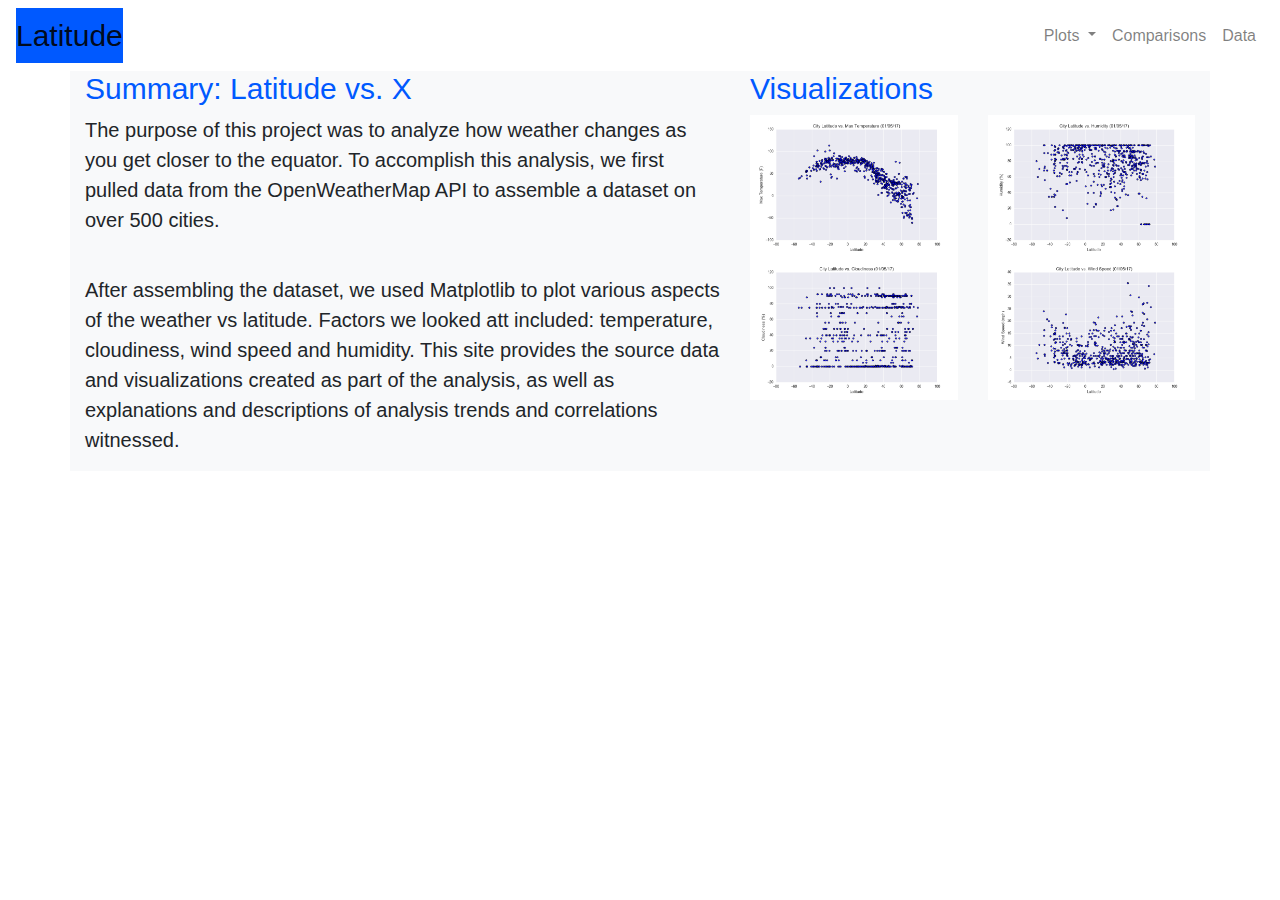
<file: index.html>
<!DOCTYPE html>
<html lang="en">

<head>
  <meta charset="UTF-8">
  <title>Bootstrap Components</title>
  <link rel="stylesheet" href="https://stackpath.bootstrapcdn.com/bootstrap/4.3.1/css/bootstrap.min.css" integrity="sha384-ggOyR0iXCbMQv3Xipma34MD+dH/1fQ784/j6cY/iJTQUOhcWr7x9JvoRxT2MZw1T" crossorigin="anonymous">

  <script src="https://code.jquery.com/jquery-3.3.1.slim.min.js" integrity="sha384-q8i/X+965DzO0rT7abK41JStQIAqVgRVzpbzo5smXKp4YfRvH+8abtTE1Pi6jizo" crossorigin="anonymous"></script>
  <script src="https://cdnjs.cloudflare.com/ajax/libs/popper.js/1.14.7/umd/popper.min.js" integrity="sha384-UO2eT0CpHqdSJQ6hJty5KVphtPhzWj9WO1clHTMGa3JDZwrnQq4sF86dIHNDz0W1" crossorigin="anonymous"></script>
  <script src="https://stackpath.bootstrapcdn.com/bootstrap/4.3.1/js/bootstrap.min.js" integrity="sha384-JjSmVgyd0p3pXB1rRibZUAYoIIy6OrQ6VrjIEaFf/nJGzIxFDsf4x0xIM+B07jRM" crossorigin="anonymous"></script>

  <link rel="stylesheet" href="style.css">
</head>
<body>
    <nav class="navbar navbar-expand-lg navbar-light">
        <a class="navbar-brand" href="index.html">Latitude</a>
        <button class="navbar-toggler" type="button" data-toggle="collapse" data-target="#navbarSupportedContent" aria-controls="navbarSupportedContent" aria-expanded="false" aria-label="Toggle navigation">
            <span class="navbar-toggler-icon"></span>
        </button>
        <div class="collapse navbar-collapse" id="navbarSupportedContent">
            <ul class="navbar-nav ml-auto">
                <li class="nav-item dropdown">
                    <a class="nav-link dropdown-toggle" href="#" id="navbarDropdown" role="button" data-toggle="dropdown" aria-haspopup="true" aria-expanded="false">
                        Plots
                    </a>
                    <div class="dropdown-menu" aria-labelledby="navbarDropdown">
                        <a class="dropdown-item" href="maxt.html">Max Temperature</a>
                        <a class="dropdown-item" href="humidity.html">Humidity</a>
                        <a class="dropdown-item" href="cloudiness.html">Cloudiness</a>
                        <a class="dropdown-item" href="wspeed.html">Windspeed</a>
                    </div>
                </li>
                <li class="nav-item">
                <a class="nav-link" href="comparison.html">Comparisons</a>
                </li>
               
                <li class="nav-item">
                <a class="nav-link" href="data.html">Data</a>
                </li>
            </ul>
        </div>
    </nav>

    <div class="container bg-light">
        <div class="row">
            <div class="col-md-7">
                <div class="summary">
                    <h1 class="display-4">Summary: Latitude vs. X</h1>
                    <p class="lead">The purpose of this project was to analyze how weather changes as you get closer to the 
                            equator. To accomplish this analysis, we first pulled data from the OpenWeatherMap API to 
                            assemble a dataset on over 500 cities.
                    </p><br>
                    <p class="lead">After assembling the dataset, we used Matplotlib to plot various aspects of the weather vs latitude.
                            Factors we looked att included: temperature, cloudiness, wind speed and humidity. This site provides the source
                            data and visualizations created as part of the analysis, as well as explanations and descriptions of analysis
                            trends and correlations witnessed.</p>
                </div>  
            </div>    
                <div class="col-md-5 bg-light">
                        <div class="visualization">
                            <h1 class="display-4">Visualizations</h1>
                            <div class="row">
                                <div class="col-md-6">
                                    <div class="thumbnail">
                                    <a href="maxt.html">
                                            <img src="images/Fig1.png" class="img-fluid" alt="Responsive image">
                                    </a>
                                    </div>
                                </div>
                                <div class="col-md-6">
                                        <div class="thumbnail">
                                        <a href="humidity.html">
                                                <img src="images/Fig2.png" class="img-fluid" alt="Responsive image">
                                        </a>
                                        </div>
                                </div>
                            </div> 
                            <div class="row">
                                    <div class="col-md-6">
                                        <div class="thumbnail">
                                        <a href="cloudiness.html">
                                                <img src="images/Fig3.png" class="img-fluid" alt="Responsive image">
                                        </a>
                                        </div>
                                    </div>
                                    <div class="col-md-6">
                                            <div class="thumbnail">
                                            <a href="wspeed.html">
                                                    <img src="images/Fig4.png" class="img-fluid" alt="Responsive image">
                                            </a>
                                            </div>
                                    </div>
                                </div>     
                        </div>
                </div>        
        </div>
    </div>                     

        
</body>
</file>
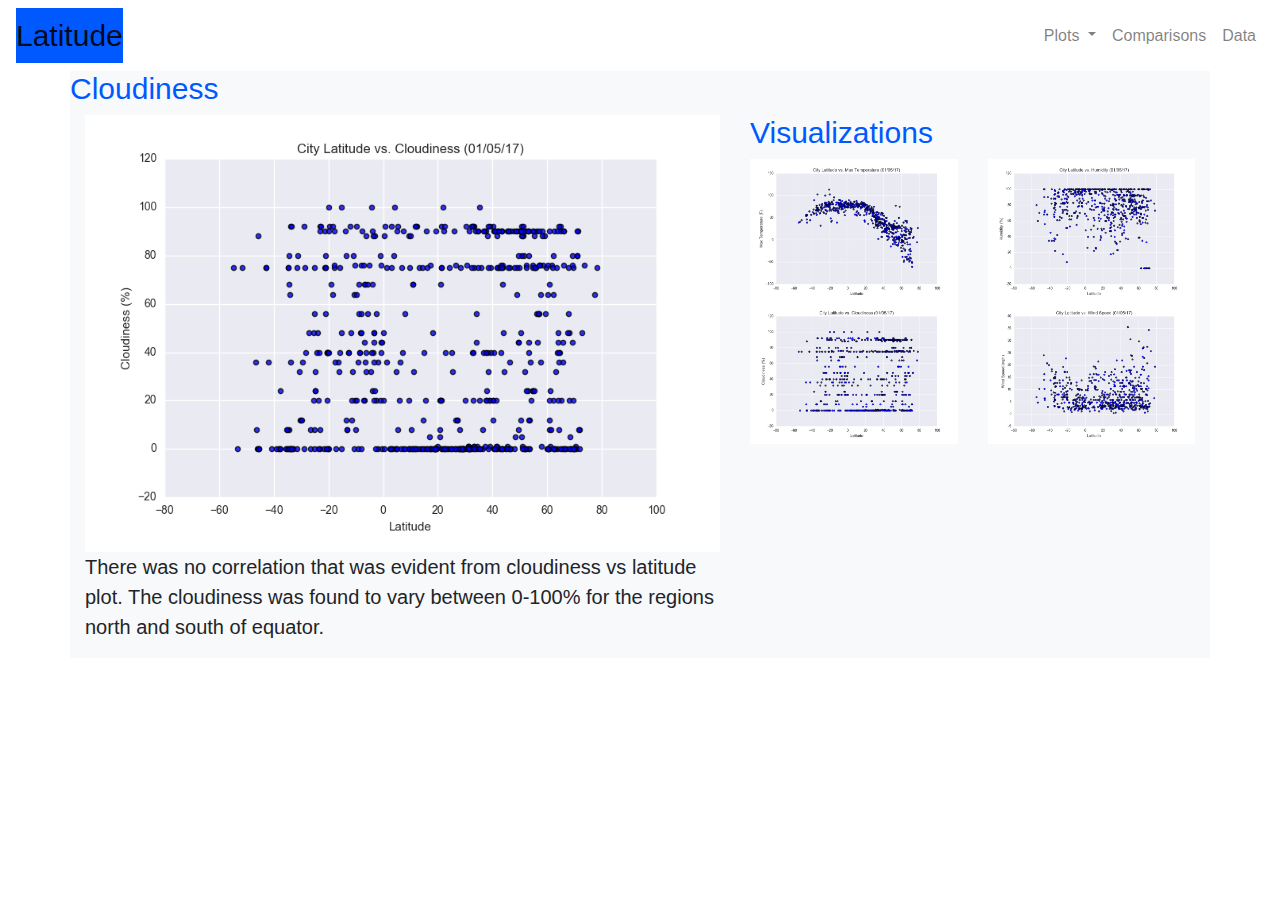
<file: cloudiness.html>
<!DOCTYPE html>
<html lang="en">

<head>
  <meta charset="UTF-8">
  <title>Bootstrap Components</title>
  <link rel="stylesheet" href="https://stackpath.bootstrapcdn.com/bootstrap/4.3.1/css/bootstrap.min.css" integrity="sha384-ggOyR0iXCbMQv3Xipma34MD+dH/1fQ784/j6cY/iJTQUOhcWr7x9JvoRxT2MZw1T" crossorigin="anonymous">

  <script src="https://code.jquery.com/jquery-3.3.1.slim.min.js" integrity="sha384-q8i/X+965DzO0rT7abK41JStQIAqVgRVzpbzo5smXKp4YfRvH+8abtTE1Pi6jizo" crossorigin="anonymous"></script>
  <script src="https://cdnjs.cloudflare.com/ajax/libs/popper.js/1.14.7/umd/popper.min.js" integrity="sha384-UO2eT0CpHqdSJQ6hJty5KVphtPhzWj9WO1clHTMGa3JDZwrnQq4sF86dIHNDz0W1" crossorigin="anonymous"></script>
  <script src="https://stackpath.bootstrapcdn.com/bootstrap/4.3.1/js/bootstrap.min.js" integrity="sha384-JjSmVgyd0p3pXB1rRibZUAYoIIy6OrQ6VrjIEaFf/nJGzIxFDsf4x0xIM+B07jRM" crossorigin="anonymous"></script>

  <link rel="stylesheet" href="style.css">
</head>
<body>
    <nav class="navbar navbar-expand-lg navbar-light">
        <a class="navbar-brand" href="index.html">Latitude</a>
        <button class="navbar-toggler" type="button" data-toggle="collapse" data-target="#navbarSupportedContent" aria-controls="navbarSupportedContent" aria-expanded="false" aria-label="Toggle navigation">
            <span class="navbar-toggler-icon"></span>
        </button>
        <div class="collapse navbar-collapse" id="navbarSupportedContent">
            <ul class="navbar-nav ml-auto">
                <li class="nav-item dropdown">
                    <a class="nav-link dropdown-toggle" href="#" id="navbarDropdown" role="button" data-toggle="dropdown" aria-haspopup="true" aria-expanded="false">
                        Plots
                    </a>
                    <div class="dropdown-menu" aria-labelledby="navbarDropdown">
                        <a class="dropdown-item" href="maxt.html">Max Temperature</a>
                        <a class="dropdown-item" href="humidity.html">Humidity</a>
                        <a class="dropdown-item" href="cloudiness.html">Cloudiness</a>
                        <a class="dropdown-item" href="wspeed.html">Windspeed</a>
                    </div>
                </li>
                <li class="nav-item">
                <a class="nav-link" href="comparison.html">Comparisons</a>
                </li>
               
                <li class="nav-item">
                <a class="nav-link" href="data.html">Data</a>
                </li>
            </ul>
        </div>
    </nav>

    <div class="container bg-light">
        <div class="row">
            <div class="cloudiness">
                <h1 class="display-4">Cloudiness</h1>
            </div>
        </div>    
        
        <div class="row">
            <div class="col-md-7">
                <img src="images/Fig3.png" class="img-fluid" alt="Responsive image">
                <p class="lead">There was no correlation that was evident from cloudiness vs latitude plot. The cloudiness was found to vary between 0-100% 
                    for the regions north and south of equator.
                </p> 
            </div>
 
            <div class="col-md-5 bg-light">
                <div class="visualization">
                    <h1 class="display-4">Visualizations</h1>
                    <div class="row">
                        <div class="col-md-6">
                            <div class="thumbnail">
                            <a href="maxt.html">
                                    <img src="images/Fig1.png" class="img-fluid" alt="Responsive image">
                            </a>
                            </div>
                        </div>
                        <div class="col-md-6">
                                <div class="thumbnail">
                                <a href="humidity.html">
                                        <img src="images/Fig2.png" class="img-fluid" alt="Responsive image">
                                </a>
                                </div>
                        </div>
                    </div> 
                    <div class="row">
                            <div class="col-md-6">
                                <div class="thumbnail">
                                <a href="cloudiness.html">
                                        <img src="images/Fig3.png" class="img-fluid" alt="Responsive image">
                                </a>
                                </div>
                            </div>
                            <div class="col-md-6">
                                    <div class="thumbnail">
                                    <a href="wspeed.html">
                                            <img src="images/Fig4.png" class="img-fluid" alt="Responsive image">
                                    </a>
                                    </div>
                            </div>
                    </div>     
                </div>
            </div>          
        </div>                     
    </div>
        
</body>

</html>
</file>
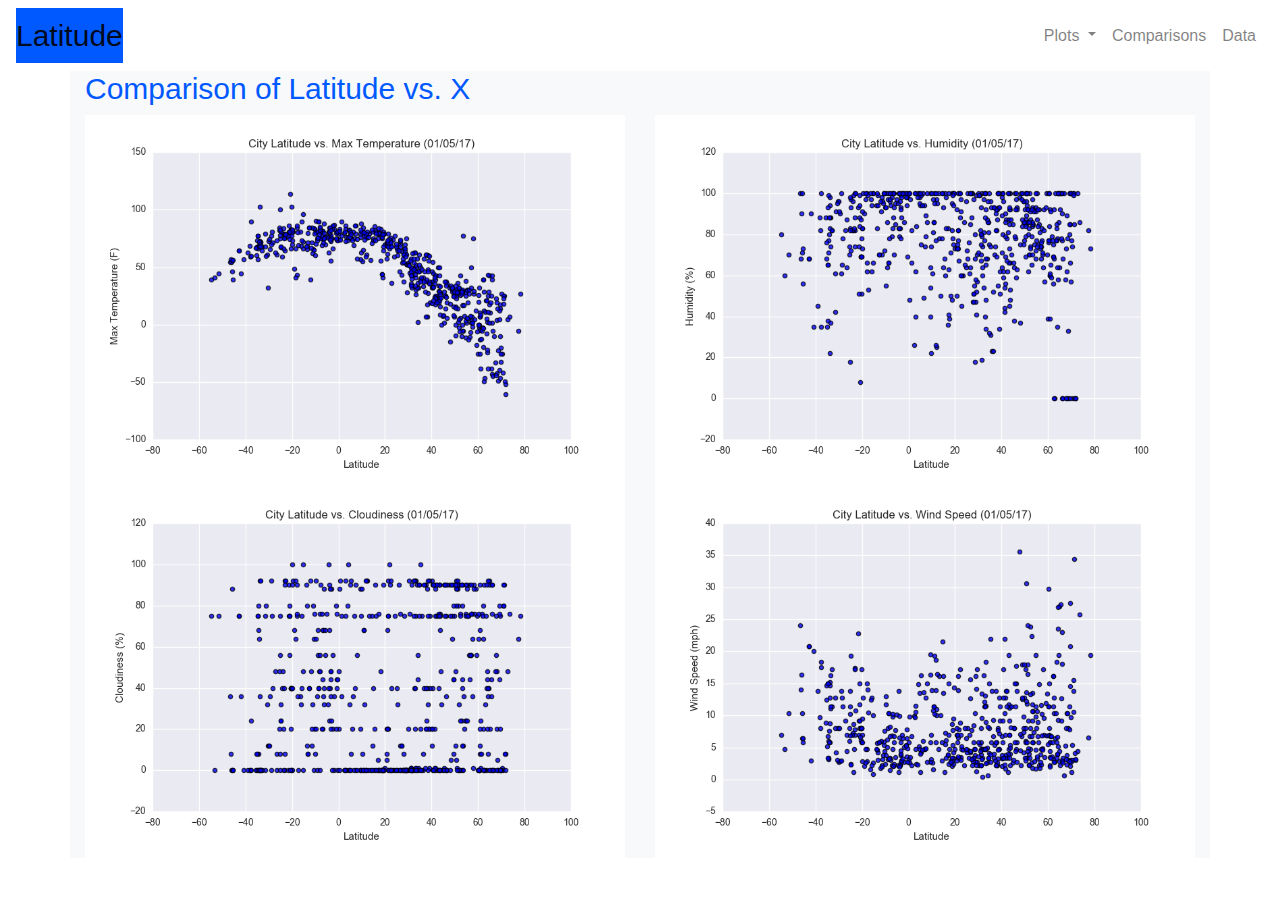
<file: comparison.html>
<!DOCTYPE html>
<html lang="en">

<head>
  <meta charset="UTF-8">
  <title>Bootstrap Components</title>
  <link rel="stylesheet" href="https://stackpath.bootstrapcdn.com/bootstrap/4.3.1/css/bootstrap.min.css" integrity="sha384-ggOyR0iXCbMQv3Xipma34MD+dH/1fQ784/j6cY/iJTQUOhcWr7x9JvoRxT2MZw1T" crossorigin="anonymous">

  <script src="https://code.jquery.com/jquery-3.3.1.slim.min.js" integrity="sha384-q8i/X+965DzO0rT7abK41JStQIAqVgRVzpbzo5smXKp4YfRvH+8abtTE1Pi6jizo" crossorigin="anonymous"></script>
  <script src="https://cdnjs.cloudflare.com/ajax/libs/popper.js/1.14.7/umd/popper.min.js" integrity="sha384-UO2eT0CpHqdSJQ6hJty5KVphtPhzWj9WO1clHTMGa3JDZwrnQq4sF86dIHNDz0W1" crossorigin="anonymous"></script>
  <script src="https://stackpath.bootstrapcdn.com/bootstrap/4.3.1/js/bootstrap.min.js" integrity="sha384-JjSmVgyd0p3pXB1rRibZUAYoIIy6OrQ6VrjIEaFf/nJGzIxFDsf4x0xIM+B07jRM" crossorigin="anonymous"></script>

  <link rel="stylesheet" href="style.css">
</head>
<body>
    <nav class="navbar navbar-expand-lg navbar-light">
        <a class="navbar-brand" href="index.html">Latitude</a>
        <button class="navbar-toggler" type="button" data-toggle="collapse" data-target="#navbarSupportedContent" aria-controls="navbarSupportedContent" aria-expanded="false" aria-label="Toggle navigation">
            <span class="navbar-toggler-icon"></span>
        </button>
        <div class="collapse navbar-collapse" id="navbarSupportedContent">
            <ul class="navbar-nav ml-auto">
                <li class="nav-item dropdown">
                    <a class="nav-link dropdown-toggle" href="#" id="navbarDropdown" role="button" data-toggle="dropdown" aria-haspopup="true" aria-expanded="false">
                        Plots
                    </a>
                    <div class="dropdown-menu" aria-labelledby="navbarDropdown">
                        <a class="dropdown-item" href="maxt.html">Max Temperature</a>
                        <a class="dropdown-item" href="humidity.html">Humidity</a>
                        <a class="dropdown-item" href="cloudiness.html">Cloudiness</a>
                        <a class="dropdown-item" href="wspeed.html">Windspeed</a>
                    </div>
                </li>
                <li class="nav-item">
                <a class="nav-link" href="comparison.html">Comparisons</a>
                </li>
               
                <li class="nav-item">
                <a class="nav-link" href="data.html">Data</a>
                </li>
            </ul>
        </div>
    </nav>
    
    <div class="container bg-light" >
        <div class="row">
            <div class="col-md-12">
                <div class="comparison">
                    <h1 class="display-4">Comparison of Latitude vs. X</h1>
                </div>
            </div>
        </div>     
  
        <div class="row">
            <div class="col-md-6">
                <img src="images/Fig1.png" class="img-fluid" alt="Responsive image">
            </div>
            <div class="col-md-6">
                <img src="images/Fig2.png" class="img-fluid" alt="Responsive image">
            </div>
        </div> 
        <div class="row">
            <div class="col-md-6">
                <img src="images/Fig3.png" class="img-fluid" alt="Responsive image">
            </div>
            <div class="col-md-6">
                <img src="images/Fig4.png" class="img-fluid" alt="Responsive image">
            </div>
        </div>
    
    </div>
                            
</body>

</html>
</file>
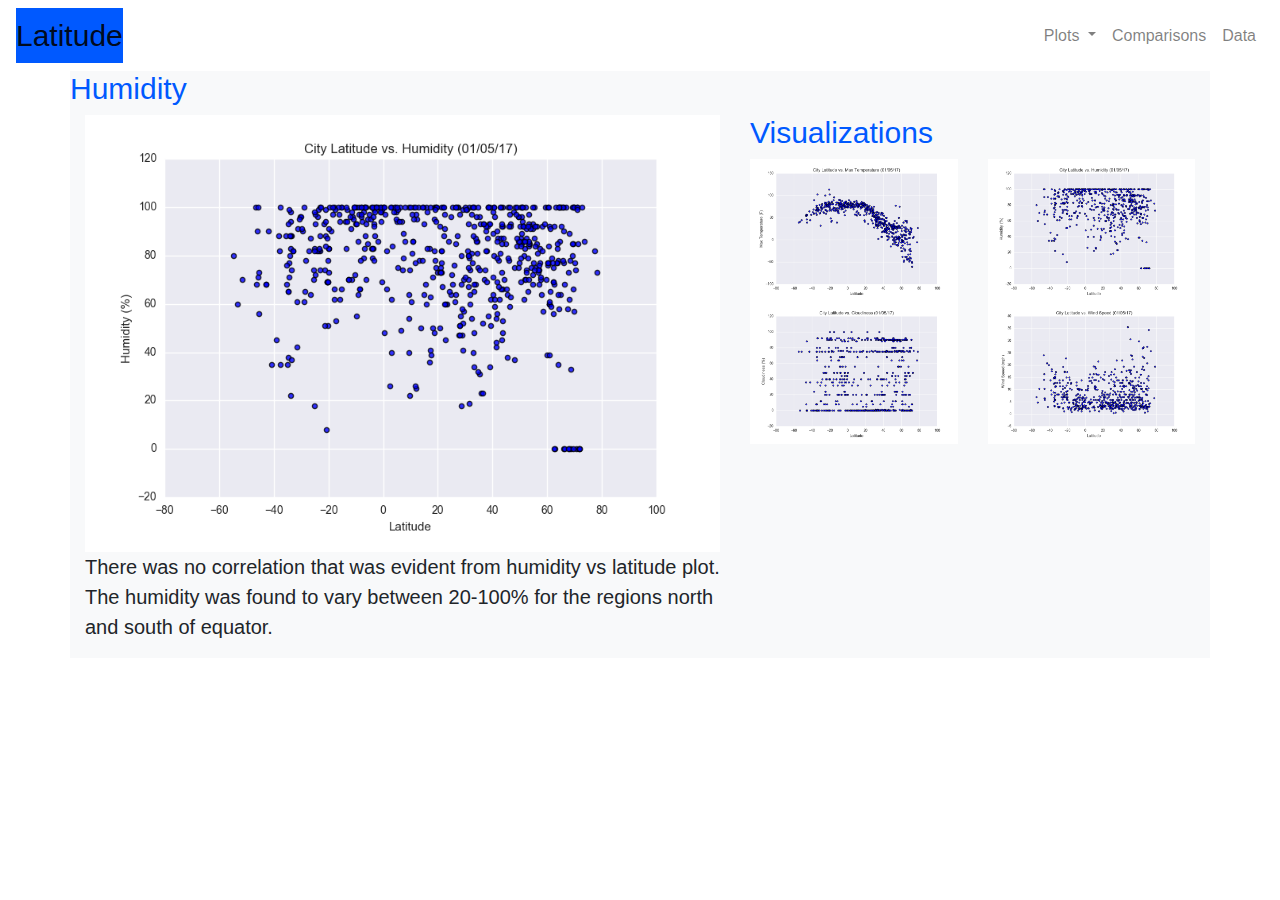
<file: humidity.html>
<!DOCTYPE html>
<html lang="en">

<head>
  <meta charset="UTF-8">
  <title>Bootstrap Components</title>
  <link rel="stylesheet" href="https://stackpath.bootstrapcdn.com/bootstrap/4.3.1/css/bootstrap.min.css" integrity="sha384-ggOyR0iXCbMQv3Xipma34MD+dH/1fQ784/j6cY/iJTQUOhcWr7x9JvoRxT2MZw1T" crossorigin="anonymous">

  <script src="https://code.jquery.com/jquery-3.3.1.slim.min.js" integrity="sha384-q8i/X+965DzO0rT7abK41JStQIAqVgRVzpbzo5smXKp4YfRvH+8abtTE1Pi6jizo" crossorigin="anonymous"></script>
  <script src="https://cdnjs.cloudflare.com/ajax/libs/popper.js/1.14.7/umd/popper.min.js" integrity="sha384-UO2eT0CpHqdSJQ6hJty5KVphtPhzWj9WO1clHTMGa3JDZwrnQq4sF86dIHNDz0W1" crossorigin="anonymous"></script>
  <script src="https://stackpath.bootstrapcdn.com/bootstrap/4.3.1/js/bootstrap.min.js" integrity="sha384-JjSmVgyd0p3pXB1rRibZUAYoIIy6OrQ6VrjIEaFf/nJGzIxFDsf4x0xIM+B07jRM" crossorigin="anonymous"></script>

  <link rel="stylesheet" href="style.css">
</head>
<body>
    <nav class="navbar navbar-expand-lg navbar-light">
        <a class="navbar-brand" href="index.html">Latitude</a>
        <button class="navbar-toggler" type="button" data-toggle="collapse" data-target="#navbarSupportedContent" aria-controls="navbarSupportedContent" aria-expanded="false" aria-label="Toggle navigation">
            <span class="navbar-toggler-icon"></span>
        </button>
        <div class="collapse navbar-collapse" id="navbarSupportedContent">
            <ul class="navbar-nav ml-auto">
                <li class="nav-item dropdown">
                    <a class="nav-link dropdown-toggle" href="#" id="navbarDropdown" role="button" data-toggle="dropdown" aria-haspopup="true" aria-expanded="false">
                        Plots
                    </a>
                    <div class="dropdown-menu" aria-labelledby="navbarDropdown">
                        <a class="dropdown-item" href="maxt.html">Max Temperature</a>
                        <a class="dropdown-item" href="humidity.html">Humidity</a>
                        <a class="dropdown-item" href="cloudiness.html">Cloudiness</a>
                        <a class="dropdown-item" href="wspeed.html">Windspeed</a>
                    </div>
                </li>
                <li class="nav-item">
                <a class="nav-link" href="comparison.html">Comparisons</a>
                </li>
               
                <li class="nav-item">
                <a class="nav-link" href="data.html">Data</a>
                </li>
            </ul>
        </div>
    </nav>

    <div class="container bg-light">
        <div class="row">
            <div class="humidity">
                <h1 class="display-4">Humidity</h1>
            </div>
        </div>    
        
        <div class="row">
            <div class="col-md-7">
                <img src="images/Fig2.png" class="img-fluid" alt="Responsive image">
                <p class="lead">There was no correlation that was evident from humidity vs latitude plot. The humidity was found to vary between 20-100% 
                    for the regions north and south of equator.
                </p> 
            </div>
 
            <div class="col-md-5 bg-light">
                <div class="visualization">
                    <h1 class="display-4">Visualizations</h1>
                    <div class="row">
                        <div class="col-md-6">
                            <div class="thumbnail">
                            <a href="maxt.html">
                                    <img src="images/Fig1.png" class="img-fluid" alt="Responsive image">
                            </a>
                            </div>
                        </div>
                        <div class="col-md-6">
                                <div class="thumbnail">
                                <a href="humidity.html">
                                        <img src="images/Fig2.png" class="img-fluid" alt="Responsive image">
                                </a>
                                </div>
                        </div>
                    </div> 
                    <div class="row">
                            <div class="col-md-6">
                                <div class="thumbnail">
                                <a href="cloudiness.html">
                                        <img src="images/Fig3.png" class="img-fluid" alt="Responsive image">
                                </a>
                                </div>
                            </div>
                            <div class="col-md-6">
                                    <div class="thumbnail">
                                    <a href="wspeed.html">
                                            <img src="images/Fig4.png" class="img-fluid" alt="Responsive image">
                                    </a>
                                    </div>
                            </div>
                    </div>     
                </div>
            </div>          
        </div>                     
    </div>
        
</body>

</html>
</file>
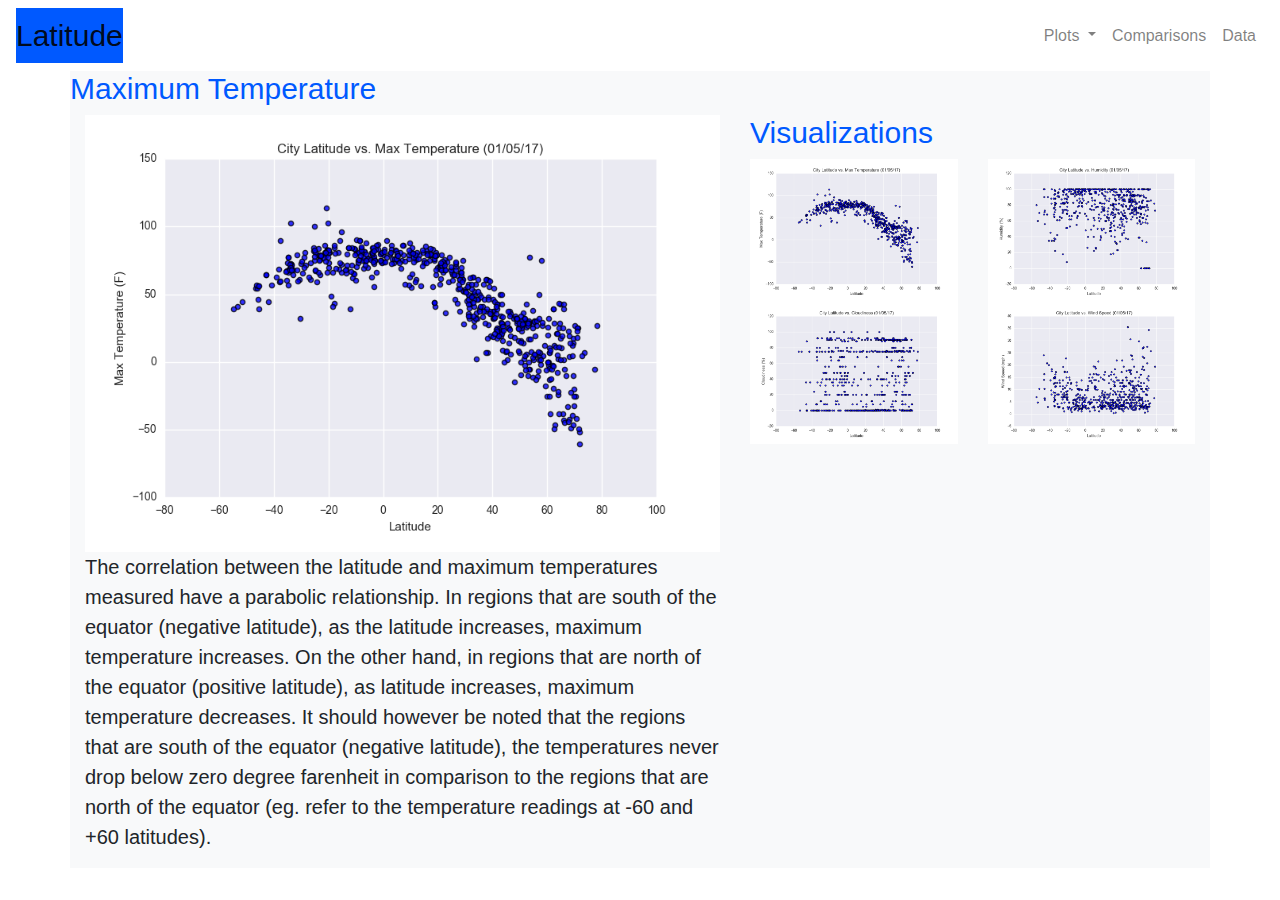
<file: maxt.html>
<!DOCTYPE html>
<html lang="en">

<head>
  <meta charset="UTF-8">
  <title>Bootstrap Components</title>
  <link rel="stylesheet" href="https://stackpath.bootstrapcdn.com/bootstrap/4.3.1/css/bootstrap.min.css" integrity="sha384-ggOyR0iXCbMQv3Xipma34MD+dH/1fQ784/j6cY/iJTQUOhcWr7x9JvoRxT2MZw1T" crossorigin="anonymous">

  <script src="https://code.jquery.com/jquery-3.3.1.slim.min.js" integrity="sha384-q8i/X+965DzO0rT7abK41JStQIAqVgRVzpbzo5smXKp4YfRvH+8abtTE1Pi6jizo" crossorigin="anonymous"></script>
  <script src="https://cdnjs.cloudflare.com/ajax/libs/popper.js/1.14.7/umd/popper.min.js" integrity="sha384-UO2eT0CpHqdSJQ6hJty5KVphtPhzWj9WO1clHTMGa3JDZwrnQq4sF86dIHNDz0W1" crossorigin="anonymous"></script>
  <script src="https://stackpath.bootstrapcdn.com/bootstrap/4.3.1/js/bootstrap.min.js" integrity="sha384-JjSmVgyd0p3pXB1rRibZUAYoIIy6OrQ6VrjIEaFf/nJGzIxFDsf4x0xIM+B07jRM" crossorigin="anonymous"></script>

  <link rel="stylesheet" href="style.css">
</head>
<body>
    <nav class="navbar navbar-expand-lg navbar-light">
        <a class="navbar-brand" href="index.html">Latitude</a>
        <button class="navbar-toggler" type="button" data-toggle="collapse" data-target="#navbarSupportedContent" aria-controls="navbarSupportedContent" aria-expanded="false" aria-label="Toggle navigation">
            <span class="navbar-toggler-icon"></span>
        </button>
        <div class="collapse navbar-collapse" id="navbarSupportedContent">
            <ul class="navbar-nav ml-auto">
                <li class="nav-item dropdown">
                    <a class="nav-link dropdown-toggle" href="#" id="navbarDropdown" role="button" data-toggle="dropdown" aria-haspopup="true" aria-expanded="false">
                        Plots
                    </a>
                    <div class="dropdown-menu" aria-labelledby="navbarDropdown">
                        <a class="dropdown-item" href="maxt.html">Max Temperature</a>
                        <a class="dropdown-item" href="humidity.html">Humidity</a>
                        <a class="dropdown-item" href="cloudiness.html">Cloudiness</a>
                        <a class="dropdown-item" href="wspeed.html">Windspeed</a>
                    </div>
                </li>
                <li class="nav-item">
                <a class="nav-link" href="comparison.html">Comparisons</a>
                </li>
               
                <li class="nav-item">
                <a class="nav-link" href="data.html">Data</a>
                </li>
            </ul>
        </div>
    </nav>

    <div class="container bg-light">
        <div class="row">
            <div class="maxt">
                <h1 class="display-4">Maximum Temperature</h1>
            </div>
        </div>    
        
        <div class="row">
            <div class="col-md-7">
                <img src="images/Fig1.png" class="img-fluid" alt="Responsive image">
                <p class="lead">The correlation between the latitude and maximum temperatures measured have a parabolic relationship. In regions that are south of the equator 
                        (negative latitude), as the latitude increases, maximum temperature increases. On the other hand, in regions that are north of the equator (positive latitude),
                        as latitude increases, maximum temperature decreases. It should however be noted that the regions that are south of the equator (negative latitude),
                        the temperatures never drop below zero degree farenheit in comparison to the regions that are north of the equator (eg. refer to the temperature
                        readings at -60 and +60 latitudes).
                </p> 
            </div>
 
            <div class="col-md-5 bg-light">
                <div class="visualization">
                    <h1 class="display-4">Visualizations</h1>
                    <div class="row">
                        <div class="col-md-6">
                            <div class="thumbnail">
                            <a href="maxt.html">
                                    <img src="images/Fig1.png" class="img-fluid" alt="Responsive image">
                            </a>
                            </div>
                        </div>
                        <div class="col-md-6">
                                <div class="thumbnail">
                                <a href="humidity.html">
                                        <img src="images/Fig2.png" class="img-fluid" alt="Responsive image">
                                </a>
                                </div>
                        </div>
                    </div> 
                    <div class="row">
                            <div class="col-md-6">
                                <div class="thumbnail">
                                <a href="cloudiness.html">
                                        <img src="images/Fig3.png" class="img-fluid" alt="Responsive image">
                                </a>
                                </div>
                            </div>
                            <div class="col-md-6">
                                    <div class="thumbnail">
                                    <a href="wspeed.html">
                                            <img src="images/Fig4.png" class="img-fluid" alt="Responsive image">
                                    </a>
                                    </div>
                            </div>
                    </div>     
                </div>
            </div>          
        </div>                     
    </div>
        
</body>

</html>
</file>
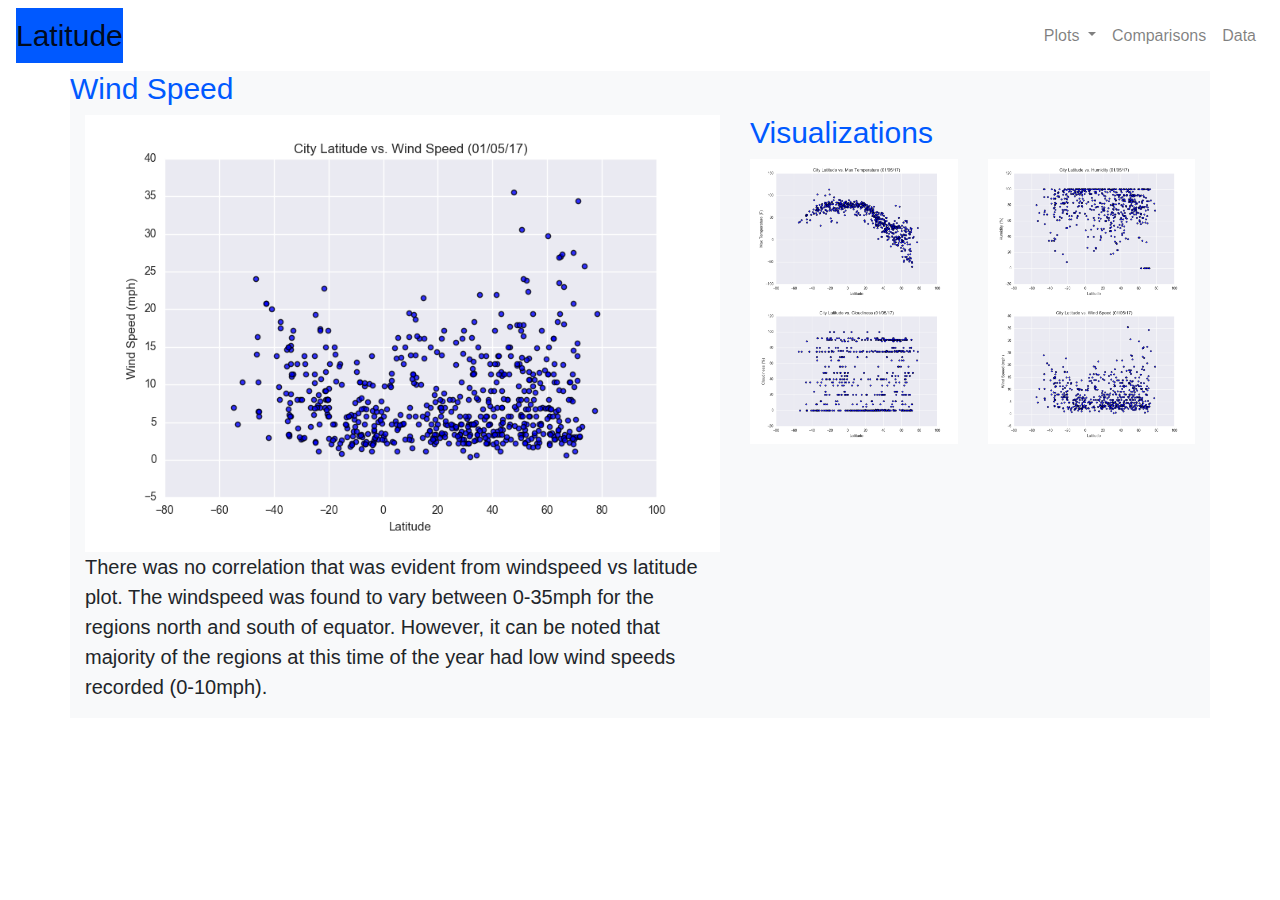
<file: wspeed.html>
<!DOCTYPE html>
<html lang="en">

<head>
  <meta charset="UTF-8">
  <title>Bootstrap Components</title>
  <link rel="stylesheet" href="https://stackpath.bootstrapcdn.com/bootstrap/4.3.1/css/bootstrap.min.css" integrity="sha384-ggOyR0iXCbMQv3Xipma34MD+dH/1fQ784/j6cY/iJTQUOhcWr7x9JvoRxT2MZw1T" crossorigin="anonymous">

  <script src="https://code.jquery.com/jquery-3.3.1.slim.min.js" integrity="sha384-q8i/X+965DzO0rT7abK41JStQIAqVgRVzpbzo5smXKp4YfRvH+8abtTE1Pi6jizo" crossorigin="anonymous"></script>
  <script src="https://cdnjs.cloudflare.com/ajax/libs/popper.js/1.14.7/umd/popper.min.js" integrity="sha384-UO2eT0CpHqdSJQ6hJty5KVphtPhzWj9WO1clHTMGa3JDZwrnQq4sF86dIHNDz0W1" crossorigin="anonymous"></script>
  <script src="https://stackpath.bootstrapcdn.com/bootstrap/4.3.1/js/bootstrap.min.js" integrity="sha384-JjSmVgyd0p3pXB1rRibZUAYoIIy6OrQ6VrjIEaFf/nJGzIxFDsf4x0xIM+B07jRM" crossorigin="anonymous"></script>

  <link rel="stylesheet" href="style.css">
</head>
<body>
    <nav class="navbar navbar-expand-lg navbar-light">
        <a class="navbar-brand" href="index.html">Latitude</a>
        <button class="navbar-toggler" type="button" data-toggle="collapse" data-target="#navbarSupportedContent" aria-controls="navbarSupportedContent" aria-expanded="false" aria-label="Toggle navigation">
            <span class="navbar-toggler-icon"></span>
        </button>
        <div class="collapse navbar-collapse" id="navbarSupportedContent">
            <ul class="navbar-nav ml-auto">
                <li class="nav-item dropdown">
                    <a class="nav-link dropdown-toggle" href="#" id="navbarDropdown" role="button" data-toggle="dropdown" aria-haspopup="true" aria-expanded="false">
                        Plots
                    </a>
                    <div class="dropdown-menu" aria-labelledby="navbarDropdown">
                        <a class="dropdown-item" href="maxt.html">Max Temperature</a>
                        <a class="dropdown-item" href="humidity.html">Humidity</a>
                        <a class="dropdown-item" href="cloudiness.html">Cloudiness</a>
                        <a class="dropdown-item" href="wspeed.html">Windspeed</a>
                    </div>
                </li>
                <li class="nav-item">
                <a class="nav-link" href="comparison.html">Comparisons</a>
                </li>
               
                <li class="nav-item">
                <a class="nav-link" href="data.html">Data</a>
                </li>
            </ul>
        </div>
    </nav>

    <div class="container bg-light">
        <div class="row">
            <div class="wspeed">
                <h1 class="display-4">Wind Speed</h1>
            </div>
        </div>    
        
        <div class="row">
            <div class="col-md-7">
                <img src="images/Fig4.png" class="img-fluid" alt="Responsive image">
                <p class="lead">There was no correlation that was evident from windspeed vs latitude plot. The windspeed was found to vary between 0-35mph 
                    for the regions north and south of equator. However, it can be noted that majority of the regions at this time of the year had low wind speeds 
                    recorded (0-10mph).
                </p> 
            </div>
 
            <div class="col-md-5 bg-light">
                <div class="visualization">
                    <h1 class="display-4">Visualizations</h1>
                    <div class="row">
                        <div class="col-md-6">
                            <div class="thumbnail">
                            <a href="maxt.html">
                                    <img src="images/Fig1.png" class="img-fluid" alt="Responsive image">
                            </a>
                            </div>
                        </div>
                        <div class="col-md-6">
                                <div class="thumbnail">
                                <a href="humidity.html">
                                        <img src="images/Fig2.png" class="img-fluid" alt="Responsive image">
                                </a>
                                </div>
                        </div>
                    </div> 
                    <div class="row">
                            <div class="col-md-6">
                                <div class="thumbnail">
                                <a href="cloudiness.html">
                                        <img src="images/Fig3.png" class="img-fluid" alt="Responsive image">
                                </a>
                                </div>
                            </div>
                            <div class="col-md-6">
                                    <div class="thumbnail">
                                    <a href="wspeed.html">
                                            <img src="images/Fig4.png" class="img-fluid" alt="Responsive image">
                                    </a>
                                    </div>
                            </div>
                    </div>     
                </div>
            </div>          
        </div>                     
    </div>
        
</body>

</html>
</file>
<file: style.css>
.navbar-brand {
    font-family: 'Franklin Gothic Medium', 'Arial Narrow', Arial, sans-serif;
    color: white;
    font-size: 30px;
    background-color: rgb(0, 89, 255);
}

.summary h1{
    font-family: 'Franklin Gothic Medium', 'Arial Narrow', Arial, sans-serif;
    color: rgb(0, 89, 255);
    font-size: 30px;}

.visualization h1{
    font-family: 'Franklin Gothic Medium', 'Arial Narrow', Arial, sans-serif;
    color: rgb(0, 89, 255);
    font-size: 30px;
}

.comparison h1 {
    font-family: 'Franklin Gothic Medium', 'Arial Narrow', Arial, sans-serif;
    font-size: 30px;
    color: rgb(0, 89, 255);

}

.humidity h1 {
    font-family: 'Franklin Gothic Medium', 'Arial Narrow', Arial, sans-serif;
    font-size: 30px;
    color: rgb(0, 89, 255);
}

.cloudiness h1 {
    font-family: 'Franklin Gothic Medium', 'Arial Narrow', Arial, sans-serif;
    font-size: 30px;
    color: rgb(0, 89, 255);
}

.maxt h1 {
    font-family: 'Franklin Gothic Medium', 'Arial Narrow', Arial, sans-serif;
    font-size: 30px;
    color: rgb(0, 89, 255);
}

.wspeed h1 {
    font-family: 'Franklin Gothic Medium', 'Arial Narrow', Arial, sans-serif;
    font-size: 30px;
    color: rgb(0, 89, 255);
}

.tables h1 {
    font-family: 'Franklin Gothic Medium', 'Arial Narrow', Arial, sans-serif;
    font-size: 30px;
    color: rgb(0, 89, 255);
}
</file>
